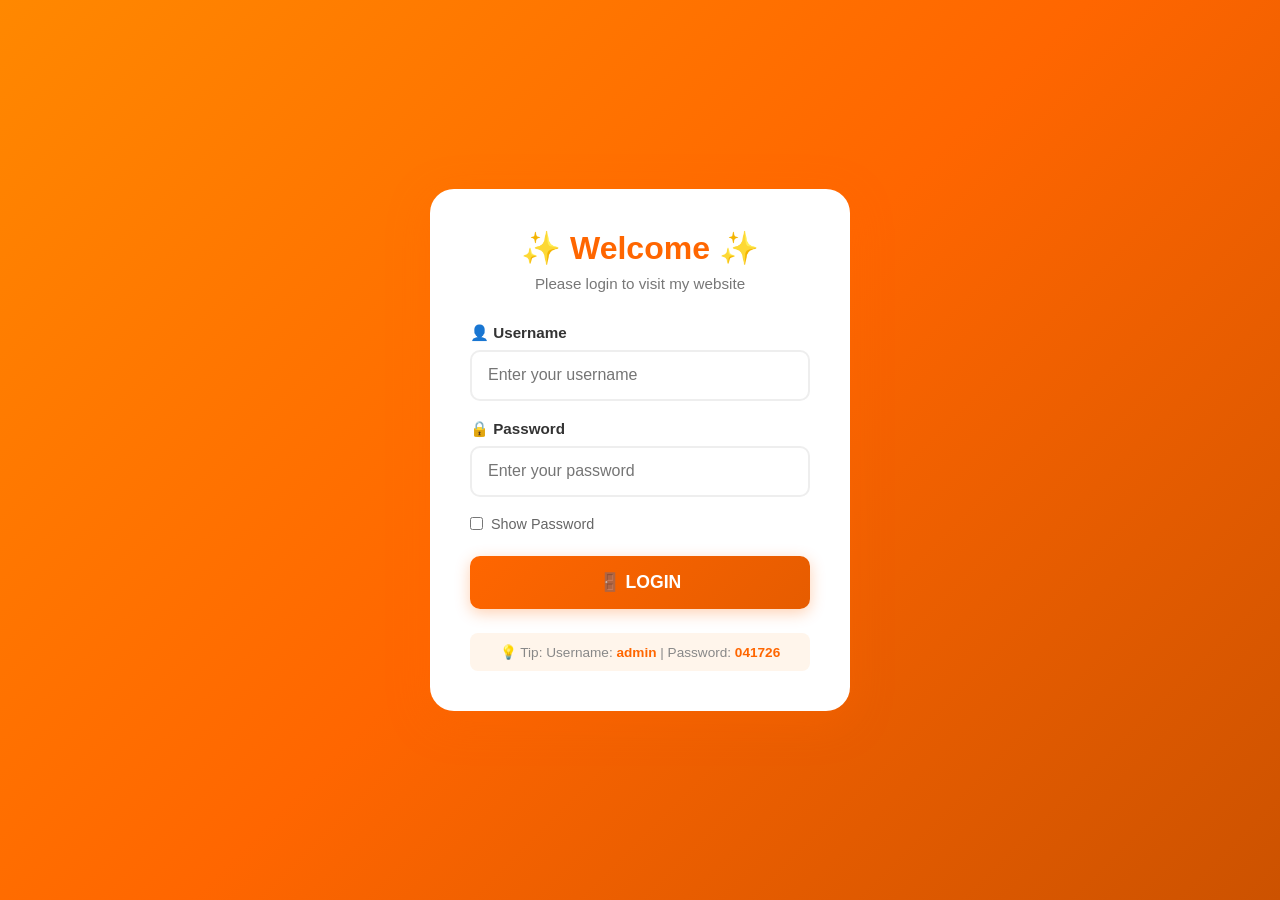
<file: index.html>
<!DOCTYPE html>
<html lang="en">
<head>
    <meta charset="UTF-8">
    <meta name="viewport" content="width=device-width, initial-scale=1.0">
    <title>Login — My Personal Website</title>
    <link rel="stylesheet" href="login_style.css">
</head>
<body>
    <div class="login-container">
        <div class="login-box">
            <h1>✨ Welcome ✨</h1>
            <p class="subtitle">Please login to visit my website</p>
            
            <form id="loginForm">
                <div class="input-group">
                    <label for="username">👤 Username</label>
                    <input type="text" id="username" placeholder="Enter your username" required>
                </div>
                
                <div class="input-group">
                    <label for="password">🔒 Password</label>
                    <input type="password" id="password" placeholder="Enter your password" required>
                </div>
                
                <div class="show-password">
                    <input type="checkbox" id="showPass" onclick="togglePassword()">
                    <label for="showPass">Show Password</label>
                </div>
                
                <button type="button" class="login-btn" onclick="checkLogin()">🚪 LOGIN</button>
            </form>
            
            <p class="hint">💡 Tip: Username: <strong>admin</strong> | Password: <strong>041726</strong></p>
        </div>
    </div>

    <script>
        function togglePassword() {
            const pass = document.getElementById('password');
            pass.type = pass.type === 'password' ? 'text' : 'password';
        }

        function checkLogin() {
            const user = document.getElementById('username').value;
            const pass = document.getElementById('password').value;
            
            if (user === "admin" && pass === "041726") {
                window.location.href = "home.html";
            } else {
                alert("❌ Incorrect username or password. Please try again!");
            }
        }
    </script>
</body>
</html>
</file>
<file: login_style.css>
* {
    margin: 0;
    padding: 0;
    box-sizing: border-box;
}

body {
    font-family: 'Trebuchet MS', 'Segoe UI', Arial, sans-serif;
    background: linear-gradient(135deg, #ff8800 0%, #ff6600 50%, #cc5200 100%);
    min-height: 100vh;
    display: flex;
    align-items: center;
    justify-content: center;
    padding: 20px;
}

.login-container {
    width: 100%;
    max-width: 420px;
}

.login-box {
    background: #ffffff;
    padding: 2.5rem;
    border-radius: 24px;
    box-shadow: 0 10px 40px rgba(255, 102, 0, 0.35);
    text-align: center;
    animation: fadeIn 0.6s ease;
}

@keyframes fadeIn {
    from { opacity: 0; transform: translateY(20px); }
    to { opacity: 1; transform: translateY(0); }
}

.login-box h1 {
    color: #ff6600;
    font-size: 2rem;
    margin-bottom: 0.5rem;
}

.subtitle {
    color: #777;
    margin-bottom: 2rem;
    font-size: 0.95rem;
}

.input-group {
    text-align: left;
    margin-bottom: 1.2rem;
}

.input-group label {
    display: block;
    font-weight: 600;
    margin-bottom: 0.5rem;
    color: #333;
    font-size: 0.95rem;
}

.input-group input {
    width: 100%;
    padding: 0.9rem 1rem;
    border: 2px solid #eee;
    border-radius: 10px;
    font-size: 1rem;
    transition: border-color 0.3s, box-shadow 0.3s;
}

.input-group input:focus {
    outline: none;
    border-color: #ff6600;
    box-shadow: 0 0 0 4px rgba(255, 102, 0, 0.1);
}

.show-password {
    text-align: left;
    margin-bottom: 1.5rem;
    display: flex;
    align-items: center;
    gap: 0.5rem;
    cursor: pointer;
}

.show-password label {
    color: #666;
    font-size: 0.9rem;
    cursor: pointer;
}

.login-btn {
    width: 100%;
    padding: 1rem;
    background: linear-gradient(135deg, #ff6600, #e65c00);
    color: #fff;
    border: none;
    border-radius: 10px;
    font-size: 1.1rem;
    font-weight: 700;
    cursor: pointer;
    transition: all 0.3s ease;
    box-shadow: 0 4px 15px rgba(255, 102, 0, 0.3);
}

.login-btn:hover {
    transform: translateY(-3px);
    box-shadow: 0 8px 25px rgba(255, 102, 0, 0.4);
}

.hint {
    margin-top: 1.5rem;
    font-size: 0.85rem;
    color: #888;
    background: #fff5eb;
    padding: 0.7rem;
    border-radius: 8px;
}

.hint strong {
    color: #ff6600;
}

@media (max-width: 480px) {
    .login-box {
        padding: 1.8rem;
    }
    
    .login-box h1 {
        font-size: 1.6rem;
    }
}
</file>
